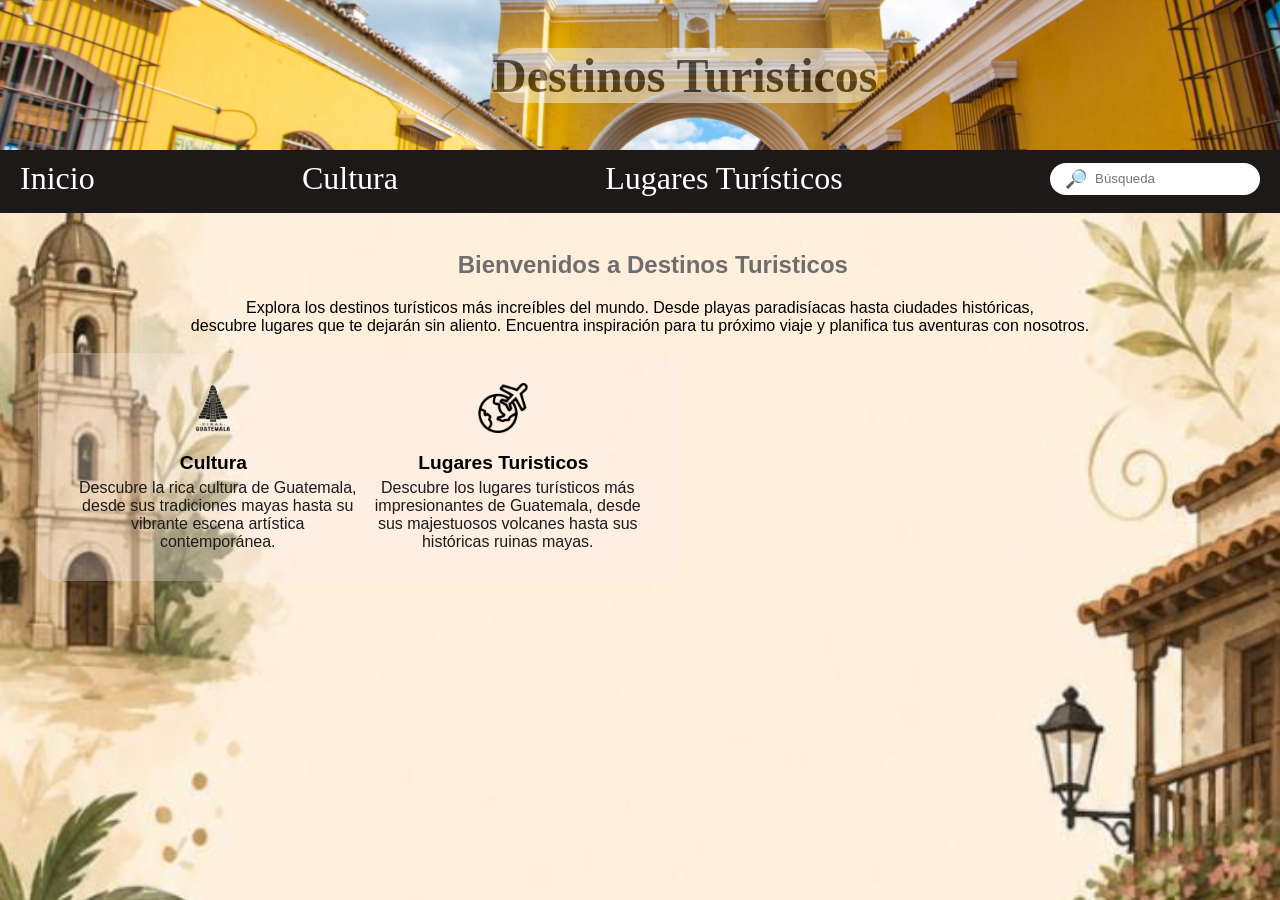
<file: index.html>
<!DOCTYPE html>
<html lang="en">
<head>
    <meta charset="UTF-8">
    <meta name="viewport" content="width=device-width, initial-scale=1.0">
    <title>Destinos Turisticos</title>
    <link rel="stylesheet" href="estilos.css">
</head>
<body>
    <header>
        <div class="banner-superior">
            <h1>Destinos Turisticos</h1>
        </div><div class="barra-nav">
            <ul>
                <li><a href="index.html">Inicio</a></li>
                <li><a href="cultura.html">Cultura</a></li>
                <li><a href="lugares-turisticos.html">Lugares Turísticos</a></li>
                <div class="busqueda">
                    <span>🔎</span>
                    <input type="search" placeholder="Búsqueda">
                </div>
            </ul>
        </div>
    </header>
    <main class="contenido-principal">
            <br>
            <h2>Bienvenidos a Destinos Turisticos</h2>
            <p>Explora los destinos turísticos más increíbles del mundo. Desde playas paradisíacas hasta ciudades históricas,<br>
                 descubre lugares que te dejarán sin aliento. Encuentra inspiración para tu próximo viaje y planifica tus aventuras con nosotros.</p>
    </main>
</body>
<br>
       <div class="contenedor-info">
        <div class="tarjeta">
            <img src="a18329dcab3b58d1c0bc4a6f78ea4001-tikal-guatemala-cortado.webp" alt="Cultura">
            <a href="cultura.html" class="cultura"><h3>Cultura</h3></a>
            
            <p>Descubre la rica cultura de Guatemala, desde sus tradiciones mayas hasta su vibrante escena artística contemporánea.</p>
        </div>
         <div class="tarjeta">
           <img src="181703.png" alt="Lugares Turisticos"> 
           <a href="lugares-turisticos.html" class="lugares-turisticos"><h3>Lugares Turisticos</h3></a>
           <p>Descubre los lugares turísticos más impresionantes de Guatemala, desde sus majestuosos volcanes hasta sus históricas ruinas mayas.</p>
        </div>
       </div>
</html>
</file>
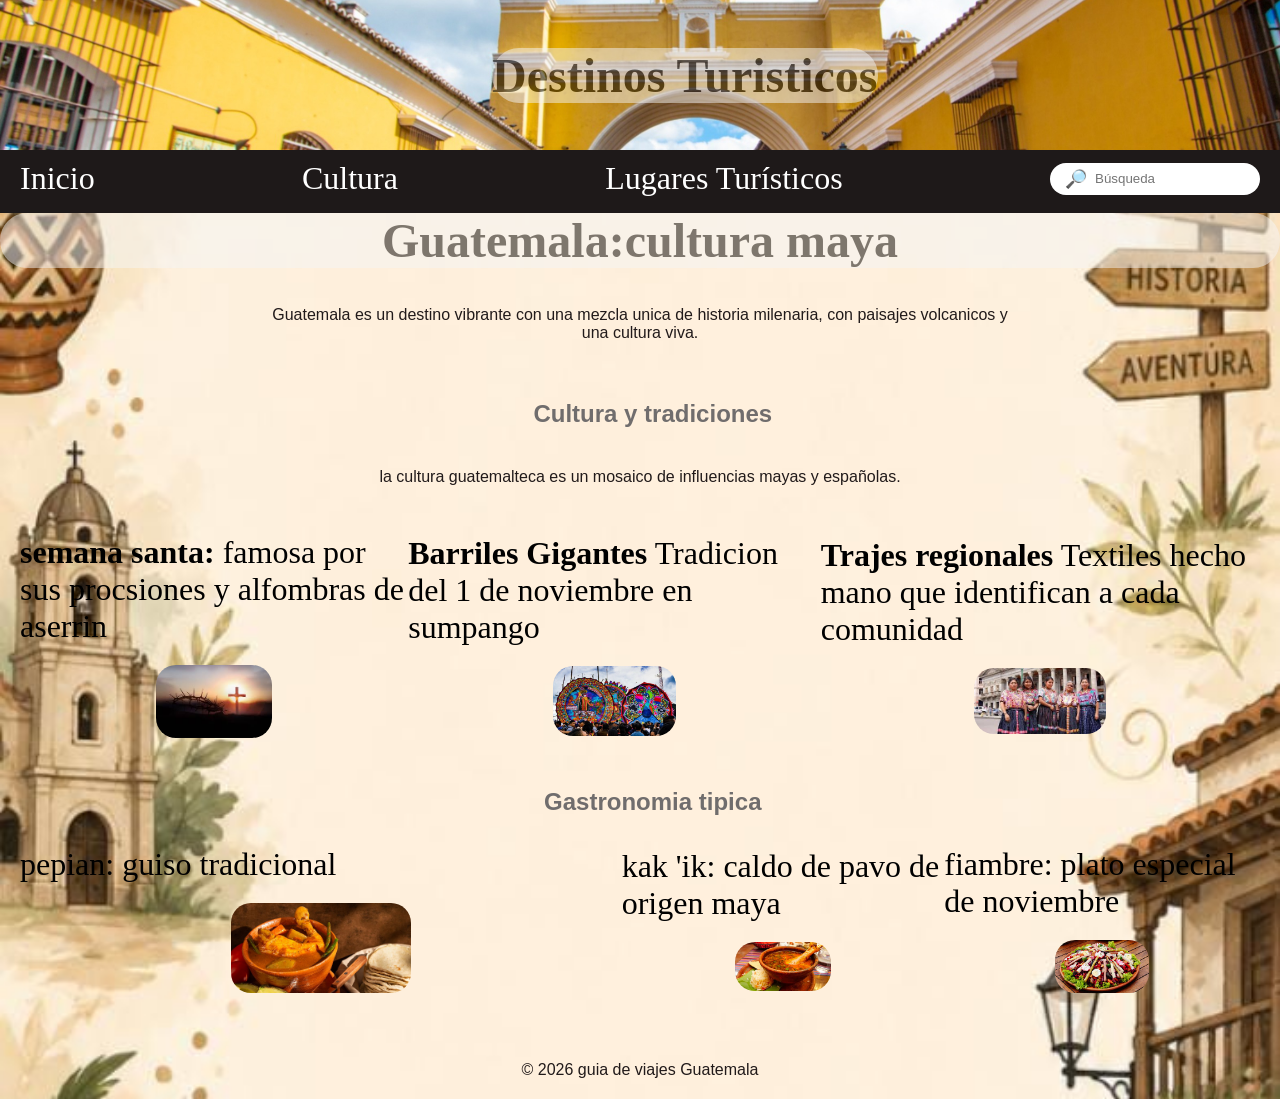
<file: cultura.html>
<!DOCTYPE html>
<html lang="en">
<head>
    <meta charset="UTF-8">
    <meta name="viewport" content="width=device-width, initial-scale=1.0">
    <title>Destinos Turisticos</title>
    <link rel="stylesheet" href="cultura.css">
</head>
<body>
    <header>
        <div class="banner-superior">
            <h1>Destinos Turisticos</h1>
        </div><div class="barra-nav">
            <ul>
                <li><a href="index.html">Inicio</a></li>
                <li><a href="cultura.html">Cultura</a></li>
                <li><a href="lugares-turisticos.html">Lugares Turísticos</a></li>
                <div class="busqueda">
                    <span>🔎</span>
                    <input type="search" placeholder="Búsqueda">
                </div>
            </ul>
        </div>
    </header>
        <h1>Guatemala:cultura maya</h1>
    </header>
    <br>
    <section>
        <p>Guatemala es un destino vibrante con una mezcla unica de historia milenaria,
            con paisajes volcanicos y una cultura viva.
        </p>
    </section>
     <br>
    <section>
        <h2>Cultura y tradiciones</h2>
        <p>la cultura guatemalteca es un mosaico de influencias mayas y españolas.</p>
    <br>
    <ul>
        <li><strong>semana santa:</strong>
        famosa por sus procsiones y alfombras de aserrin 
        <img src="descarga.jpg" alt="Semuc" class="foto-turismo">
        </li>
        <br>
        <li><strong>Barriles Gigantes</strong>
        Tradicion del 1 de noviembre en sumpango
        <img src="barriletes.jpg" alt="Semuc" class="foto-turismo">
        </li>
        <br>
        <li><strong>Trajes regionales</strong>
        Textiles hecho mano que identifican a cada comunidad
        <img src="trajes.jpg" alt="Semuc" class="foto-turismo">
        </li>
        <br>
    </ul>

    <h2>Gastronomia tipica</h2>
    <ul>
        <br>
        <li>pepian: guiso tradicional
        <img src="pepian.jpg" alt="Semuc" class="foto-turismo">
        </li>
        <br>
        <li>kak 'ik: caldo de pavo de origen maya 
        <img src="kk.jpg" alt="Semuc" class="foto-turismo">
        </li>
        <br>
        <li>fiambre: plato especial de noviembre
        <img src="fiambre.jpg" alt="Semuc" class="foto-turismo">
        </li>
        <br>
    </ul>
    </section>
        <br>
    <footer>
        <p>&copy; 2026 guia de viajes Guatemala</p>
    </footer>
    
</body>
</html>
</file>
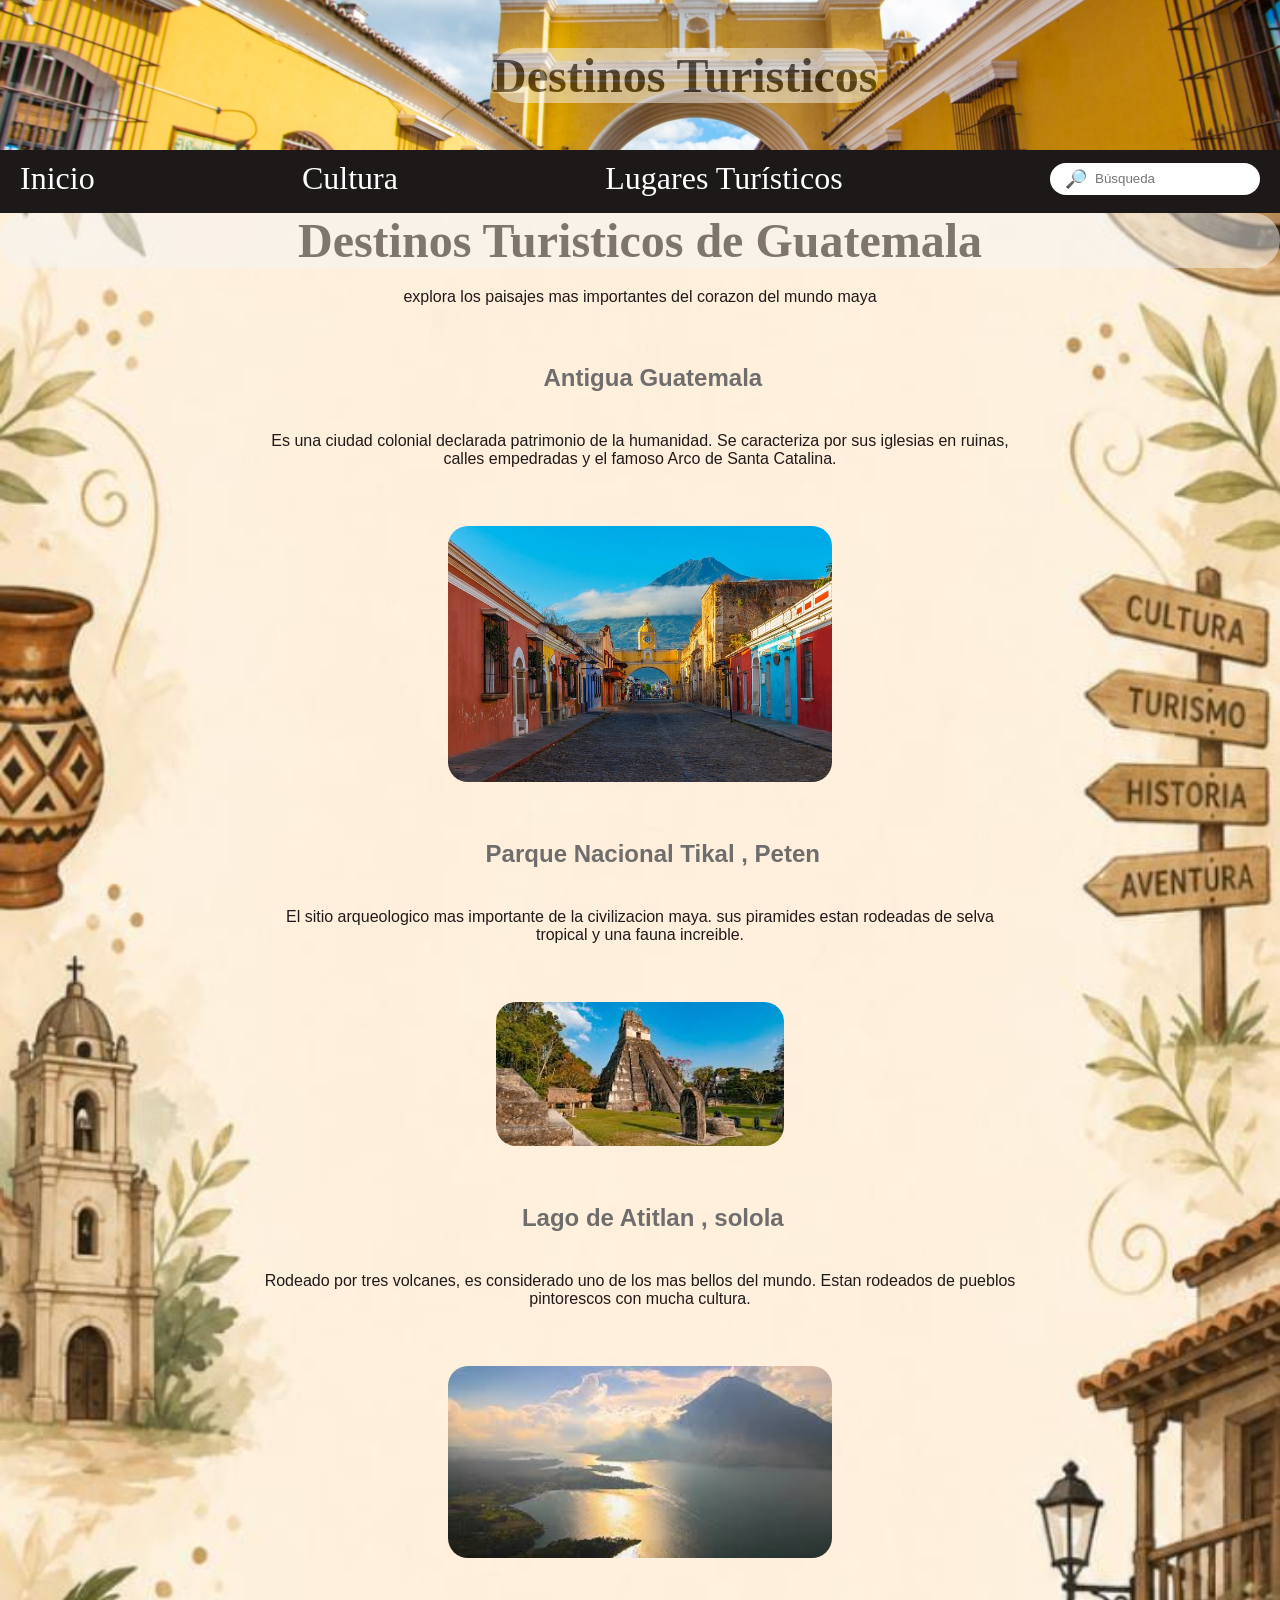
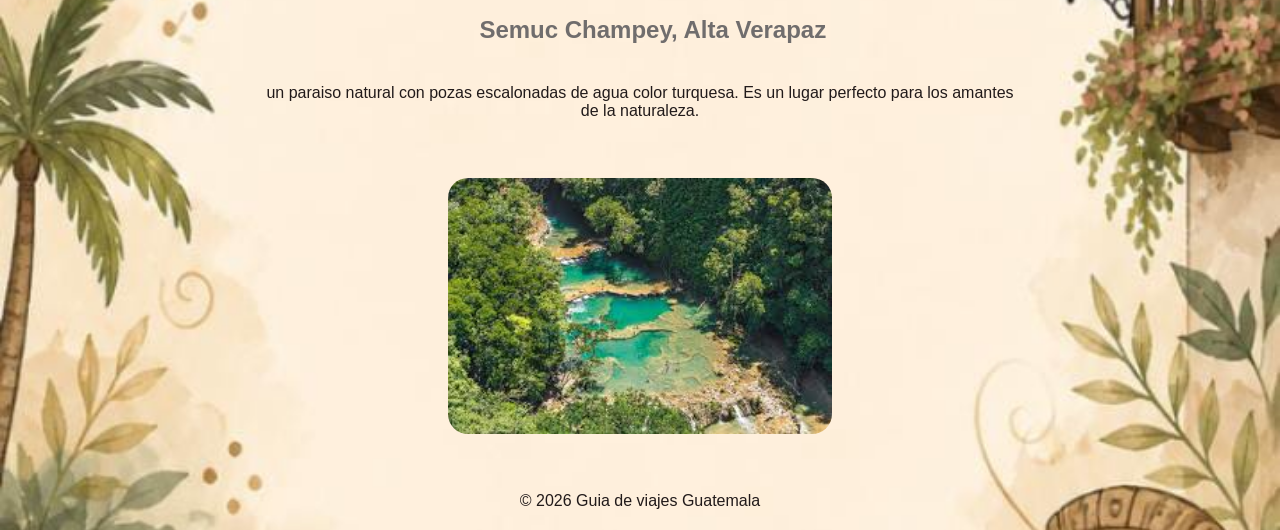
<file: lugares-turisticos.html>
<!DOCTYPE html>
<html lang="en">
<head>
    <meta charset="UTF-8">
    <meta name="viewport" content="width=device-width, initial-scale=1.0">
    <title>Destinos Turisticos</title>
    <link rel="stylesheet" href="lugares.css">
</head>
<body>
    <header>
        <div class="banner-superior">
            <h1>Destinos Turisticos</h1>
        </div><div class="barra-nav">
            <ul>
                <li><a href="index.html">Inicio</a></li>
                <li><a href="cultura.html">Cultura</a></li>
                <li><a href="lugares-turisticos.html">Lugares Turísticos</a></li>
                <div class="busqueda">
                    <span>🔎</span>
                    <input type="search" placeholder="Búsqueda">
                </div>
            </ul>
        </div>
    </header>
        <h1>Destinos Turisticos de Guatemala</h1>
        <p>explora los paisajes mas importantes del corazon del mundo maya</p>
    </header>
    <br>
    <main>
    <section>
        <h2>Antigua Guatemala</h2>
        <p>Es una ciudad colonial declarada patrimonio de la humanidad. Se caracteriza por sus 
            iglesias en ruinas, calles empedradas y el famoso Arco de Santa Catalina.
        </p>
        <br>
        <img src="antigua.jpg" alt="Semuc" class="foto-turismo">
    </section>
<br>
    <section>
<h2>Parque Nacional Tikal , Peten</h2>
<p>El sitio arqueologico mas importante de la civilizacion maya. sus piramides estan rodeadas
    de selva tropical y una fauna increible.
</p>
<br>
<div class="tikal">
 <img src="descarga (1).jpg" alt="Semuc" class="foto-turismo">
    </section>
</div>
<br>
    <section>
        <h2>Lago de Atitlan , solola </h2>
        <p>Rodeado por tres volcanes, es considerado uno de los mas bellos del mundo.
            Estan rodeados de pueblos pintorescos con mucha cultura.
        </p>
        <br>
        <img src="lago.jpg" alt="Semuc" class="foto-turismo">

    </section>
<br>
    <section>
        <h2>Semuc Champey, Alta Verapaz</h2>
        <p>un paraiso natural con pozas escalonadas de agua color turquesa.
            Es un lugar perfecto para los amantes de la naturaleza.
        </p>
        <br>
        <img src="semuc.jpg" alt="Semuc" class="foto-turismo">
    </section>
    </main>
<br>
    <footer>
        <p>&copy; 2026 Guia de viajes Guatemala</p>
    </footer>
    
</body>
</html>
</file>
<file: estilos.css>
*{
    margin: 0;
    padding: 0;
    box-sizing: border-box;
}
body{
    background-image: url(WhatsApp\ Image\ 2026-05-04\ at\ 2.55.01\ PM.jpeg);
    margin: 0 !important;
    padding: 0;
    box-sizing: border-box;
    background-repeat: no-repeat; 
    background-size: cover;    
    background-position: center;
}
.banner-superior{
    width: 107%;
    height: 150px;
    background-image: url("WhatsApp-Image-2024-10-23-at-10.38.06.jpeg");
    background-size: cover;
    background-position: center;
    display: flex;
    align-items: center;
    justify-content: center;
    overflow: hidden;
    border: none;
}
h1{
    background-color: whitesmoke;
    opacity: 0.5;
    text-align: center;
    font-size: 48px;
    font-weight: center;
    border-radius: 3vh;
    margin: 0;
}
.barra-nav{
    width: 100%;
    height: 7vh;
    background-color: rgb(30, 25, 25);
    display: block;
    margin-top: 0%;
}
ul{
    display: flex;
    justify-content: space-between;
    align-items: center;
    list-style: none;
    padding: 10px 20px;
}
li{
    font-size: 32px;
    list-style: none ;
}
ul li a{
    color: rgb(255, 255, 255);
    text-decoration: none;
    transition: 0.3s;
}
li a:hover{
     background-color: rgb(52, 167, 220);
     padding: 5px;
     border-radius: 7%;
}
.busqueda {
    display: flex;
    align-items: center;
    background-color: rgb(255, 255, 255);
    padding: 5px 15px;
    border-radius: 20px;
}
.busqueda span {
    margin-right: 8px;
    font-size: 18px;
}
.busqueda input {
    border: none;
    outline: none;
    width: 150px;
}
h2{
    font-family: "Comic Sans MS", cursive, sans-serif;
    height: 20%;
    color: rgb(112, 109, 109);
    padding: 20px;
    margin-left: 2%;
    text-align: center;
}
p{
    font-family: "Aptos", sans-serif;
    text-align: center;
}
.contenedor-info{
    display: flex;
    justify-content: space-around;
    background-color: #f6ebeb4b;
    width: 50%;
    padding: 30px;
    border-radius: 20px;
    margin-left: 3%;
    text-align: center;
}
.tarjeta{
    flex: 1;
}
.tarjeta img{
    width: 50px;
    margin-bottom: 15px;
}
.tarjeta h3{
    margin: 0;
    font-size: 1.2rem;
    font-family: "Aptos", sans-serif;
    cursor: pointer;
}
.tarjeta p {
    color: #1f1a1a;  
    margin-top: 5px; 
    font-family: sans-serif;
    margin-left: 3%;
}
.tarjeta img {
    width: 50px;
    text-align: center;
}
.tarjeta:hover img {
    filter: drop-shadow(0px 5px 10px rgba(0,0,0,0.2));
    text-align: center;
}
.titulo-seccion{
    text-align: center;
    font-family: 'Segoe UI', sans-serif;
    margin-bottom: 40px;
    text-align: center;
}
.a{
    margin: 0;
    font-size: 1.2rem;
    font-family: "Aptos", sans-serif;
}
.cultura{
    text-decoration: none;
    color: black;
}
.lugares-turisticos{
    text-decoration: none;
    color: black;
}
</file>
<file: cultura.css>
*{
    margin: 0;
    padding: 0;
    box-sizing: border-box;
}
body{
    background-image: url(WhatsApp\ Image\ 2026-05-04\ at\ 2.55.01\ PM.jpeg);
    margin: 0 !important;
    padding: 0;
    box-sizing: border-box;
    background-repeat: no-repeat; 
    background-size: cover;    
    background-position: center;
}
.banner-superior{
    width: 107%;
    height: 150px;
    background-image: url("WhatsApp-Image-2024-10-23-at-10.38.06.jpeg");
    background-size: cover;
    background-position: center;
    display: flex;
    align-items: center;
    justify-content: center;
    overflow: hidden;
    border: none;
}
h1{
    background-color: whitesmoke;
    opacity: 0.5;
    text-align: center;
    font-size: 48px;
    font-weight: center;
    border-radius: 3vh;
    margin: 0;
}
.barra-nav{
    width: 100%;
    height: 7vh;
    background-color: rgb(30, 25, 25);
    display: block;
    margin-top: 0%;
}
ul{
    display: flex;
    justify-content: space-between;
    align-items: center;
    list-style: none;
    padding: 10px 20px;
}
li{
    font-size: 32px;
    list-style: none ;
}
ul li a{
    color: rgb(255, 255, 255);
    text-decoration: none;
    transition: 0.3s;
}
li a:hover{
     background-color: rgb(52, 167, 220);
     padding: 5px;
     border-radius: 7%;
}
.busqueda {
    display: flex;
    align-items: center;
    background-color: rgb(255, 255, 255);
    padding: 5px 15px;
    border-radius: 20px;
}
.busqueda span {
    margin-right: 8px;
    font-size: 18px;
}
.busqueda input {
    border: none;
    outline: none;
    width: 150px;
}
h2{
    font-family: "Aptos", sans-serif;
    color: rgb(112, 109, 109);
    padding: 20px;
    margin-left: 2%;
}
h2{
    font-family: "Aptos", sans-serif;
    color: rgb(112, 109, 109);
    padding: 20px;
    margin-left: 2%;
}
p{
    font-family: "Aptos", sans-serif;
    color: rgb(33, 26, 26);
    padding: 20px;
    margin-left: 2%;
}
img {
   display: block;
   margin: 20px auto;
   max-width: 75%;
   height: 10%;
   border-radius: 20px;
   box-shadow: 0 4px 8px rgba(rgb(40, 39, 39));
   width: 30%;
}
.tikal{
     display: block;
   margin: 20px auto;
   max-width: 75%;
   height: 40%;
   border-radius: 20px;
   box-shadow: 0 4px 8px rgba(rgb(40, 39, 39));
   width: 200%;
}

 h1,h2 {
    text-align: center;
}

p{
    text-align: center;
    margin-left: auto;
    margin-right: auto;
    max-width: 800px;
}
h3{
    font-family: "Aptos", sans-serif;
    color: rgb(112, 109, 109);
    padding: 20px;
    margin-left: 2%;
}
</file>
<file: lugares.css>
*{
    margin: 0;
    padding: 0;
    box-sizing: border-box;
}
body{
    background-image: url(WhatsApp\ Image\ 2026-05-04\ at\ 2.55.01\ PM.jpeg);
    margin: 0 !important;
    padding: 0;
    box-sizing: border-box;
    background-repeat: no-repeat; 
    background-size: cover;    
    background-position: center;
}
.banner-superior{
    width: 107%;
    height: 150px;
    background-image: url("WhatsApp-Image-2024-10-23-at-10.38.06.jpeg");
    background-size: cover;
    background-position: center;
    display: flex;
    align-items: center;
    justify-content: center;
    overflow: hidden;
    border: none;
}
h1{
    background-color: whitesmoke;
    opacity: 0.5;
    text-align: center;
    font-size: 48px;
    font-weight: center;
    border-radius: 3vh;
    margin: 0;
}
.barra-nav{
    width: 100%;
    height: 7vh;
    background-color: rgb(30, 25, 25);
    display: block;
    margin-top: 0%;
}
ul{
    display: flex;
    justify-content: space-between;
    align-items: center;
    list-style: none;
    padding: 10px 20px;
}
li{
    font-size: 32px;
    list-style: none ;
}
ul li a{
    color: rgb(255, 255, 255);
    text-decoration: none;
    transition: 0.3s;
}
li a:hover{
     background-color: rgb(52, 167, 220);
     padding: 5px;
     border-radius: 7%;
}
.busqueda {
    display: flex;
    align-items: center;
    background-color: rgb(255, 255, 255);
    padding: 5px 15px;
    border-radius: 20px;
}
.busqueda span {
    margin-right: 8px;
    font-size: 18px;
}
.busqueda input {
    border: none;
    outline: none;
    width: 150px;
}
h2{
    font-family: "Aptos", sans-serif;
    color: rgb(112, 109, 109);
    padding: 20px;
    margin-left: 2%;
}
p{
    font-family: "Aptos", sans-serif;
    color: rgb(33, 26, 26);
    padding: 20px;
    margin-left: 2%;
}
img {
   display: block;
   margin: 20px auto;
   max-width: 75%;
   height: 10%;
   border-radius: 20px;
   box-shadow: 0 4px 8px rgba(rgb(40, 39, 39));
   width: 30%;
}
.tikal{
     display: block;
   margin: 20px auto;
   max-width: 75%;
   height: 40%;
   border-radius: 20px;
   box-shadow: 0 4px 8px rgba(rgb(40, 39, 39));
   width: 200%;
}

 h1,h2 {
    text-align: center;
}

p{
    text-align: center;
    margin-left: auto;
    margin-right: auto;
    max-width: 800px;
}
</file>
